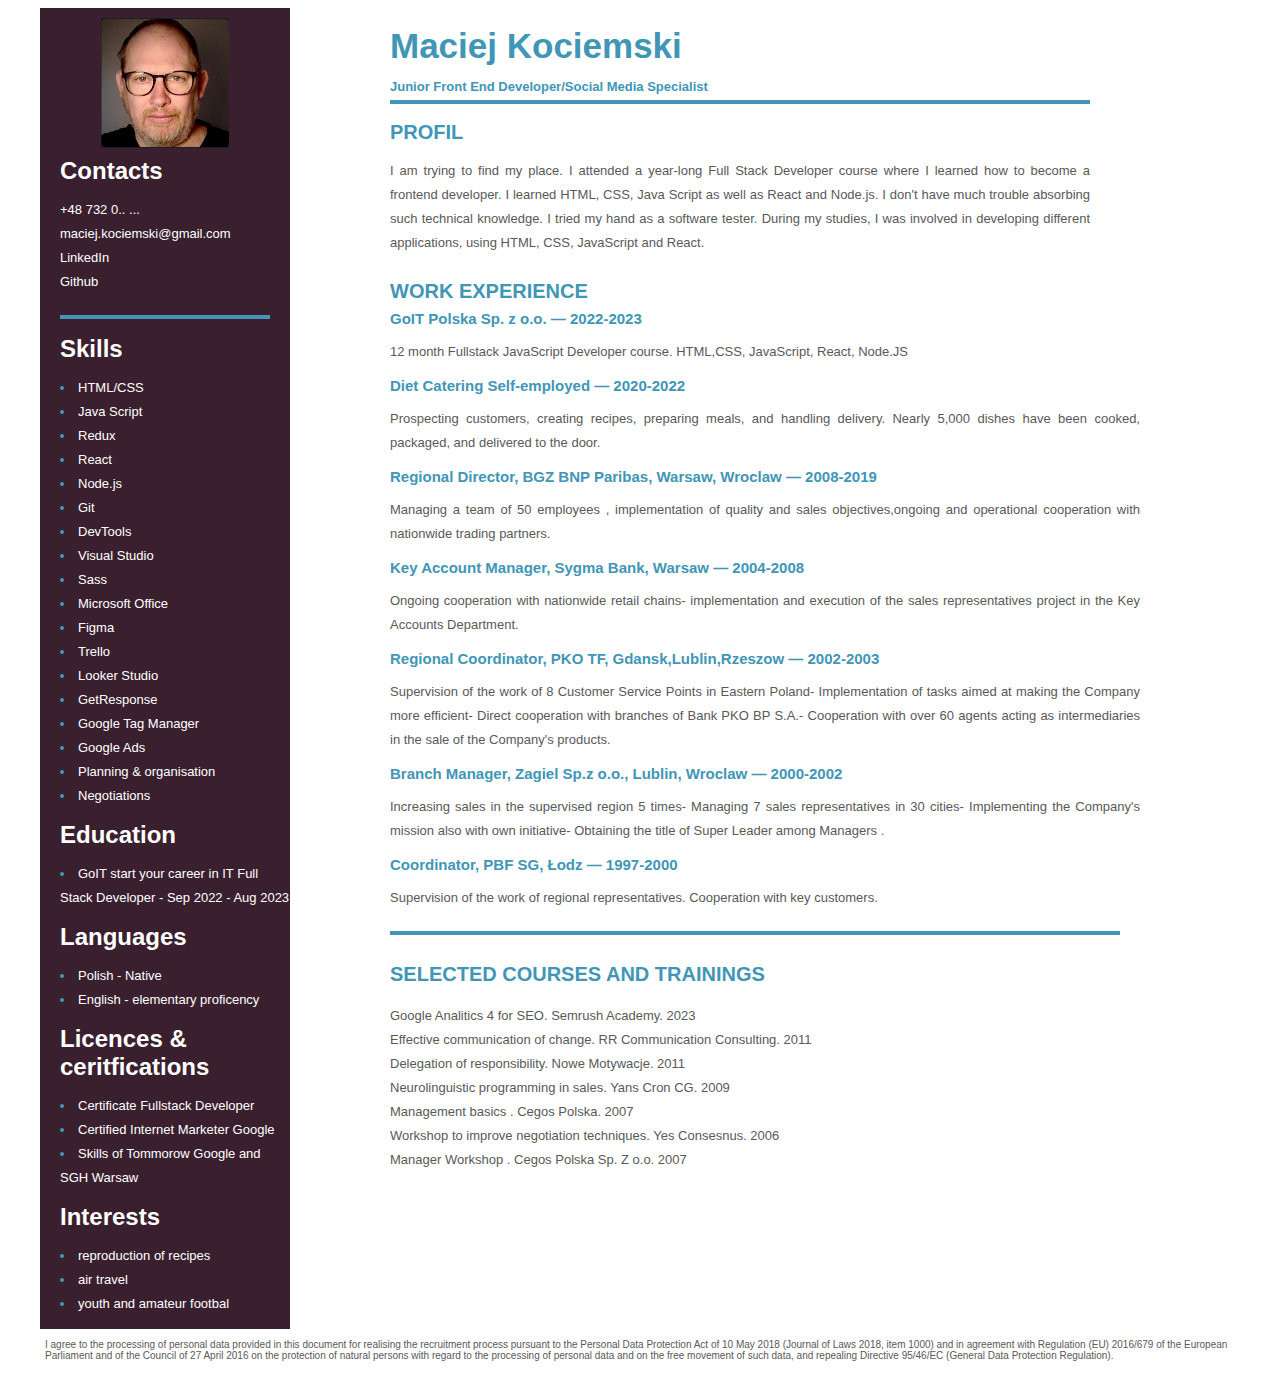
<file: cv_it/index.html>
<!DOCTYPE html>
<html lang="en">

<head>
    <meta charset="UTF-8" />
    <meta http-equiv="X-UA-Compatible" content="IE=edge" />
    <meta name="viewport" content="width=device-width, initial-scale=1.0" />
    <title>Cv - Maciej Kociemski</title>
    <link rel="preconnect" href="https://fonts.googleapis.com" />
    <link rel="preconnect" href="https://fonts.gstatic.com" crossorigin />
    <link href="https://fonts.googleapis.com/css2?family=Montserrat:wght@400;700&display=swap" rel="stylesheet" />
    <link href="style.css" rel="stylesheet" />
    <script src="index.js" defer></script>
</head>

<body>
    <div class="wrapper">
        <main>
            <div class="main-description">
                <h1>Maciej Kociemski</h1>
                <h2 class="job-title">Junior Front End Developer/Social Media Specialist</h2>
                <h2 class="header-primary">profil</h2>
                <p class="description">
                    I am trying to find my place. I attended a year-long Full Stack Developer course where I learned how
                    to become a
                    frontend developer. I learned HTML, CSS, Java Script as well as React and Node.js. I don't have much
                    trouble absorbing
                    such technical knowledge. I tried my hand as a software tester. During my studies, I was involved in
                    developing
                    different applications, using HTML, CSS, JavaScript and React.
                </p>
            </div>
            <div>
                <h2 class="header-primary">Work Experience</h2>
                <h3 class="job-name">
                    GoIT Polska Sp. z o.o. — 2022-2023
                </h3>
                <p class="description">12 month Fullstack JavaScript Developer course. HTML,CSS, JavaScript, React,
                    Node.JS </p>
            </div>
            <div>

                <h3 class="job-name">
                    Diet Catering Self-employed — 2020-2022
                </h3>
                <p class="description">Prospecting customers, creating recipes, preparing meals, and handling delivery.
                    Nearly 5,000 dishes have been cooked,
                    packaged, and delivered to the door.</p>
            </div>

            <div>

                <h3 class="job-name">
                    Regional Director, BGZ BNP Paribas, Warsaw, Wroclaw — 2008-2019
                </h3>
                <p class="description">Managing a team of 50 employees , implementation of quality and sales
                    objectives,ongoing and operational cooperation
                    with nationwide trading partners.</p>
            </div>
            <div>

                <h3 class="job-name">
                    Key Account Manager, Sygma Bank, Warsaw — 2004-2008
                </h3>
                <p class="description">Ongoing cooperation with nationwide retail chains- implementation and execution
                    of the sales representatives project in
                    the Key Accounts Department.</p>
            </div>
            <div>

                <h3 class="job-name">
                    Regional Coordinator, PKO TF, Gdansk,Lublin,Rzeszow — 2002-2003
                </h3>
                <p class="description">Supervision of the work of 8 Customer Service Points in Eastern Poland-
                    Implementation of tasks aimed at making the
                    Company more efficient- Direct cooperation with branches of Bank PKO BP S.A.- Cooperation with over
                    60 agents acting as
                    intermediaries in the sale of the Company's products.</p>
            </div>
            <div>

                <h3 class="job-name">
                    Branch Manager, Zagiel Sp.z o.o., Lublin, Wroclaw — 2000-2002
                </h3>
                <p class="description">Increasing sales in the supervised region 5 times- Managing 7 sales
                    representatives in 30 cities- Implementing the
                    Company's mission also with own initiative- Obtaining the title of Super Leader among Managers
                    .</p>
            </div>
            <div>

                <h3 class="job-name">
                    Coordinator, PBF SG, Łodz — 1997-2000
                </h3>
                <p class="description">Supervision of the work of regional representatives. Cooperation with key
                    customers.</p>
            </div>
            <!-- <div class="projects">
                <h2 class="header-primary">Selected projects</h2>
                <ul class="list-primary">
                    <li>
                        <div class="project-item">
                            <a class="list-primary-text" href="#"
                                target="_blank">
                                Finance Management System (Team Leader)</a>
                            <span>[React, Redux, Node.js, Express, MongoDB, JWT]</span>
                            <p class="projects-description">
                                Developed an advanced finance management system that enables
                                users to track and analyze their expenses and income. This
                                comprehensive application is built using React and Redux for a
                                dynamic and responsive front-end, while the back-end is
                                powered by Node.js and Express, with MongoDB as the database.
                            </p>
                        </div>
                    </li>
                    <li>
                        <div class="project-item">
                            <a class="list-primary-text" href="#"
                                target="_blank">
                                REST API application</a>
                            <span>[Node, Express, JS, MongoDB, JWT, Jest]</span>
                            <p class="projects-description">
                                I created a RESTful API for a contact management application
                                using Node.js, Express.js, and MongoDB. It enables basic
                                contact operations and user authentication, showcasing my
                                backend development skills.
                            </p>
                        </div>
                    </li>
                    <li>
                        <div class="project-item">
                            <a class="list-primary-text" href="h#"
                                target="_blank">Phonebook Application</a>
                            <span>[React, Redux, Mui, JS]</span>
                            <p class="projects-description">
                                A comprehensive contact management system developed with React
                                and Redux. This application facilitates user registration,
                                login, and profile updates. It showcases my expertise in
                                creating dynamic, responsive user interfaces and efficient
                                state management.
                            </p>
                        </div>
                    </li>
                    <li>
                        <div class="project-item">
                            <a class="list-primary-text" href="#"
                                target="_blank">
                                Movie search engine</a>
                            <span>[React, Styled Components, JS, Rest API, Axios]</span>
                            <p class="projects-description">
                                Developed a React-based web application for movie exploration,
                                utilizing themoviedb.org API. Features include real-time
                                trending movie displays, keyword-based movie search, and
                                detailed movie information with cast and reviews. Implemented
                                efficient routing and code splitting for optimized
                                performance.
                            </p>
                        </div>
                        
                    </li>

                    <li>
                        <div class="project-item">
                            <a class="list-primary-text" href="#"
                                target="_blank">
                                Movie serach webpage (Team Leader)</a>
                            <span>[HTML, CSS, JS, Rest API, Axios, Parcel]</span>
                            <p class="projects-description">
                                Led the development of a responsive movie search application,
                                compatible across various devices. Key features include
                                user-friendly navigation, integration with themoviedb.org API
                                for real-time movie data, and interactive functionalities like
                                movie lists management and detailed viewing.
                            </p>
                        </div>
                    </li>
                    <li>
                        <div class="project-item">
                            <a class="list-primary-text" href="h#"
                                target="_blank">
                                Webpage for Ice Cream shop (Team Leader)</a>
                            <span>[HTML, CSS, JS, Parcel]</span>
                            <p class="projects-description">
                                Directed the creation of a responsive ice cream shop website,
                                ensuring compatibility across all devices. Key
                                responsibilities included user interface design, navigation
                                setup, and integrating dynamic content features for an
                                engaging user experience.
                            </p>
                        </div>
                    </li>
                </ul>
            </div> -->






            <p class="underline"></p>

            <div>
                <h2 class="header-primary">Selected courses and trainings</h2>
                <ul class="list-third">
                    <li><span class="list-third-item description">
                            Google Analitics 4 for SEO. Semrush Academy. 2023</span></li>
                    <li><span class="list-third-item description">
                            Effective communication of change. RR Communication Consulting. 2011</span></li>
                    <li><span class="list-third-item description">
                            Delegation of responsibility. Nowe Motywacje. 2011</span></li>
                    <li><span class="list-third-item description">
                            Neurolinguistic programming in sales. Yans Cron CG. 2009</span></li>
                    <li><span class="list-third-item description">
                            Management basics . Cegos Polska. 2007</span></li>
                    <li><span class="list-third-item description">
                            Workshop to improve negotiation techniques. Yes Consesnus. 2006</span></li>
                    <li><span class="list-third-item description">
                            Manager Workshop . Cegos Polska Sp. Z o.o. 2007</span></li>
                </ul>
            </div>


        </main>
        <aside>
            <img class="cv-photo" src="photo_cv_small.jpeg" width="300" height="auto" alt="Photography" />
            <div class="contact-block">
                <h2 class="header-secondary">Contacts</h2>
                <p class="contact-links">
                <a class="contact-links" href="tel:48 603 832 264">+48 732 0.. ...</a>
                    <br />
                    <a class="contact-links" href="mailto:maciej.kociemski@gmail.com">maciej.kociemski@gmail.com</a>
                    <br />
                    <a class="contact-links" href="https://linkedin.com/in/maciej-kociemski" target="_blank">LinkedIn
                    </a>
                    <br />




                    <a class="contact-links" href="https://github.com/MaciejKociemski" target="_blank">Github</a>
                </p>
                <p class="underline"></p>
            </div>
            <div class="skills-block">
                <h2 class="header-secondary">Skills</h2>
                <ul class="list-secondary">
                    <li><span class="list-secondary-item">HTML/CSS</span></li>
                    <li><span class="list-secondary-item">Java Script</span></li>
                    <li><span class="list-secondary-item">Redux</span></li>
                    <li><span class="list-secondary-item">React</span></li>
                    <li><span class="list-secondary-item">Node.js</span></li>
                    <li><span class="list-secondary-item">Git</span></li>
                    <li><span class="list-secondary-item">DevTools</span></li>
                    <li><span class="list-secondary-item">Visual Studio</span></li>
                    <li><span class="list-secondary-item">Sass</span></li>
                    <li><span class="list-secondary-item">Microsoft Office</span></li>
                    <li><span class="list-secondary-item">Figma</span></li>
                    <li><span class="list-secondary-item">Trello</span></li>
                    <li><span class="list-secondary-item">Looker Studio</span></li>
                    <li><span class="list-secondary-item">GetResponse</span></li>
                    <li><span class="list-secondary-item">Google Tag Manager</span></li>
                    <li><span class="list-secondary-item">Google Ads</span></li>
                    <li><span class="list-secondary-item">Planning & organisation</span></li>
                    <li><span class="list-secondary-item">Negotiations</span></li>
                </ul>
            </div>
            <div class="education-block">
                <h2 class="header-secondary">Education</h2>
                <ul class="list-secondary">
                    <li><span class="list-secondary-item">GoIT start your career in IT Full Stack Developer - Sep 2022 -
                            Aug 2023</span></li>

                </ul>
            </div>
            <div class="languages-block">
                <h2 class="header-secondary">Languages</h2>
                <ul class="list-secondary">
                    <li><span class="list-secondary-item">Polish - Native</span></li>
                    <li><span class="list-secondary-item">English - elementary proficency</span></li>
                </ul>
            </div>


            <div class="licences-block">
                <h2 class="header-secondary">Licences & ceritfications</h2>
                <ul class="list-secondary">

                    <li>
                        <span class="list-secondary-item">Certificate Fullstack Developer</span>
                    </li>
                    <li>
                        <span class="list-secondary-item">Certified Internet Marketer Google</span>
                    </li>
                    <li>
                        <span class="list-secondary-item">Skills of Tommorow Google and SGH Warsaw</span>
                    </li>
                </ul>
            </div>
            <div class="interest-block">
                <h2 class="header-secondary">Interests</h2>
                <ul class="list-secondary">
                    <li><span class="list-secondary-item"> reproduction of recipes </span></li>
                    <li><span class="list-secondary-item"> air travel </span></li>
                    <li><span class="list-secondary-item"> youth and amateur footbal</span></li>
                    </p>
            </div>
        </aside>
    </div>
    <footer class="wrapper-footer">
        <p class="text-footer">
            I agree to the processing of personal data provided in this document for
            realising the recruitment process pursuant to the Personal Data
            Protection Act of 10 May 2018 (Journal of Laws 2018, item 1000) and in
            agreement with Regulation (EU) 2016/679 of the European Parliament and
            of the Council of 27 April 2016 on the protection of natural persons
            with regard to the processing of personal data and on the free movement
            of such data, and repealing Directive 95/46/EC (General Data Protection
            Regulation).
        </p>
    </footer>
</body>

</html>
</file>
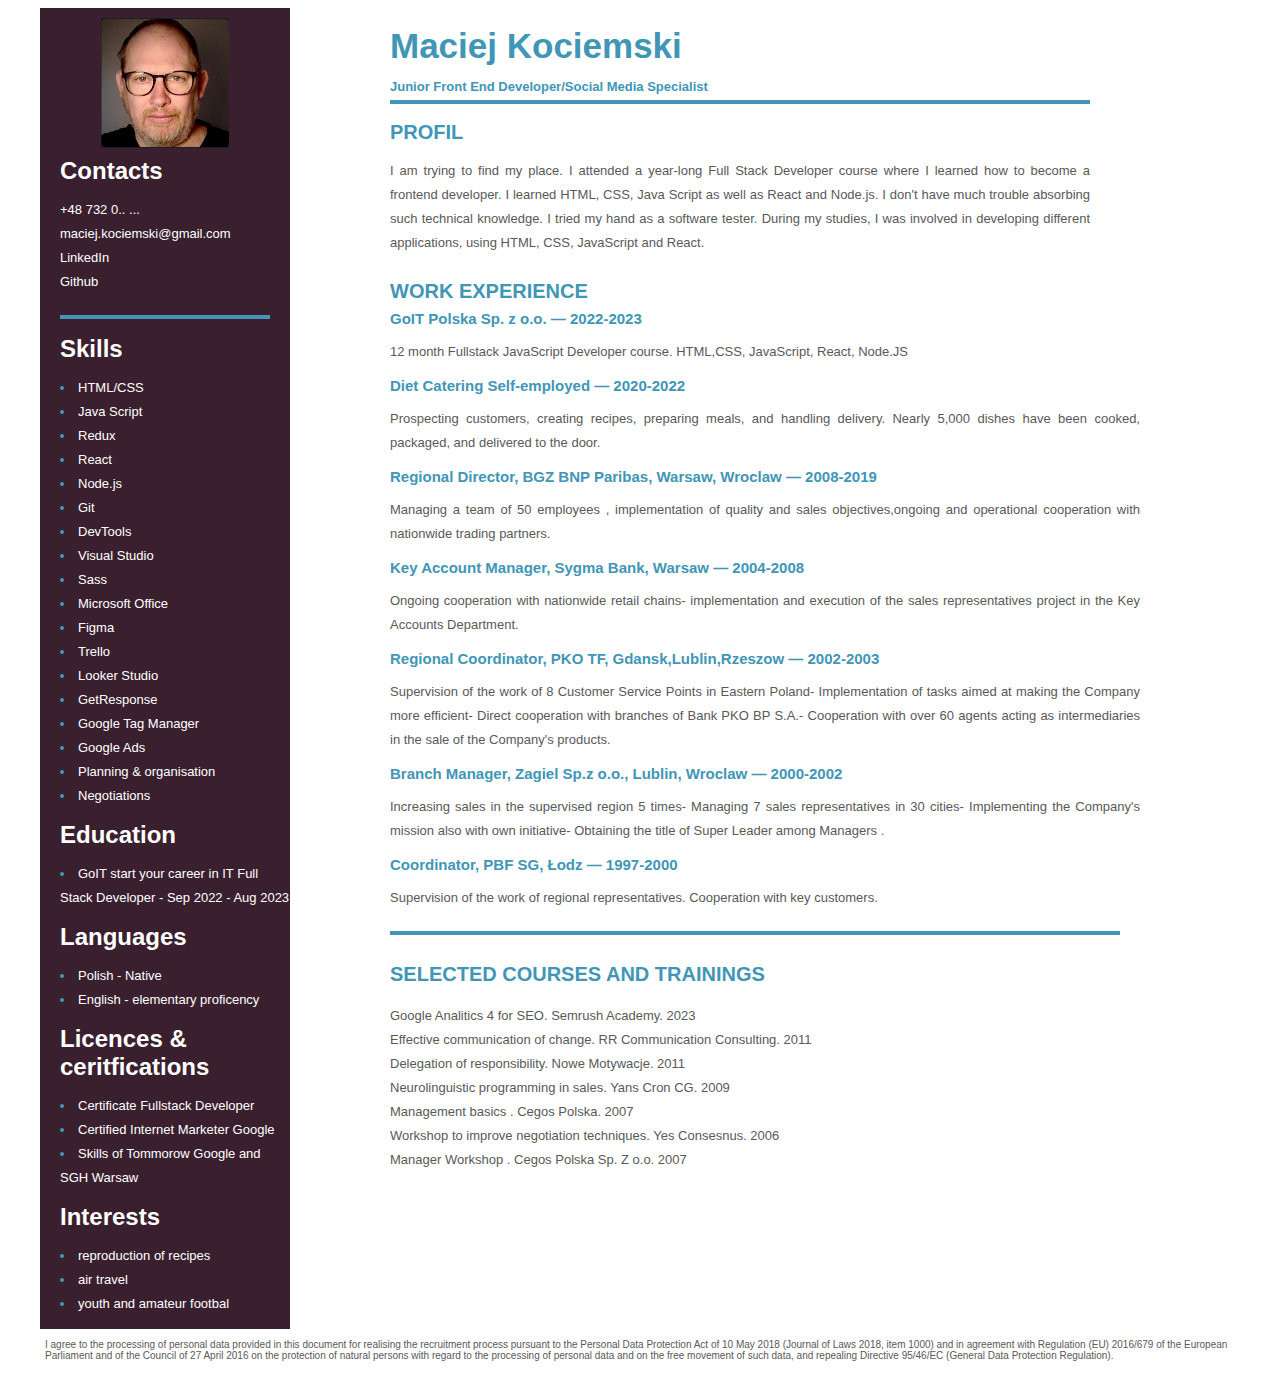
<file: cv_universal_eng/index.html>
<!DOCTYPE html>
<html lang="en">

<head>
    <meta charset="UTF-8" />
    <meta http-equiv="X-UA-Compatible" content="IE=edge" />
    <meta name="viewport" content="width=device-width, initial-scale=1.0" />
    <title>Cv - Maciej Kociemski</title>
    <link rel="preconnect" href="https://fonts.googleapis.com" />
    <link rel="preconnect" href="https://fonts.gstatic.com" crossorigin />
    <link href="https://fonts.googleapis.com/css2?family=Montserrat:wght@400;700&display=swap" rel="stylesheet" />
    <link href="style.css" rel="stylesheet" />
</head>

<body>
    <div class="wrapper">
        <main>
            <div class="main-description">
                <h1>Maciej Kociemski</h1>
                <h2 class="job-title">Junior Front End Developer/Social Media Specialist</h2>
                <h2 class="header-primary">profil</h2>
                <p class="description">
                    I am trying to find my place. I attended a year-long Full Stack Developer course where I learned how
                    to become a
                    frontend developer. I learned HTML, CSS, Java Script as well as React and Node.js. I don't have much
                    trouble absorbing
                    such technical knowledge. I tried my hand as a software tester. During my studies, I was involved in
                    developing
                    different applications, using HTML, CSS, JavaScript and React.
                </p>
            </div>
            <div>
                <h2 class="header-primary">Work Experience</h2>
                <h3 class="job-name">
                    GoIT Polska Sp. z o.o. — 2022-2023
                </h3>
                <p class="description">12 month Fullstack JavaScript Developer course. HTML,CSS, JavaScript, React,
                    Node.JS </p>
            </div>
            <div>

                <h3 class="job-name">
                    Diet Catering Self-employed — 2020-2022
                </h3>
                <p class="description">Prospecting customers, creating recipes, preparing meals, and handling delivery.
                    Nearly 5,000 dishes have been cooked,
                    packaged, and delivered to the door.</p>
            </div>

            <div>

                <h3 class="job-name">
                    Regional Director, BGZ BNP Paribas, Warsaw, Wroclaw — 2008-2019
                </h3>
                <p class="description">Managing a team of 50 employees , implementation of quality and sales
                    objectives,ongoing and operational cooperation
                    with nationwide trading partners.</p>
            </div>
            <div>

                <h3 class="job-name">
                    Key Account Manager, Sygma Bank, Warsaw — 2004-2008
                </h3>
                <p class="description">Ongoing cooperation with nationwide retail chains- implementation and execution
                    of the sales representatives project in
                    the Key Accounts Department.</p>
            </div>
            <div>

                <h3 class="job-name">
                    Regional Coordinator, PKO TF, Gdansk,Lublin,Rzeszow — 2002-2003
                </h3>
                <p class="description">Supervision of the work of 8 Customer Service Points in Eastern Poland-
                    Implementation of tasks aimed at making the
                    Company more efficient- Direct cooperation with branches of Bank PKO BP S.A.- Cooperation with over
                    60 agents acting as
                    intermediaries in the sale of the Company's products.</p>
            </div>
            <div>

                <h3 class="job-name">
                    Branch Manager, Zagiel Sp.z o.o., Lublin, Wroclaw — 2000-2002
                </h3>
                <p class="description">Increasing sales in the supervised region 5 times- Managing 7 sales
                    representatives in 30 cities- Implementing the
                    Company's mission also with own initiative- Obtaining the title of Super Leader among Managers
                    .</p>
            </div>
            <div>

                <h3 class="job-name">
                    Coordinator, PBF SG, Łodz — 1997-2000
                </h3>
                <p class="description">Supervision of the work of regional representatives. Cooperation with key
                    customers.</p>
            </div>
            
            <p class="underline"></p>

            <div>
                <h2 class="header-primary">Selected courses and trainings</h2>
                <ul class="list-third">
                    <li><span class="list-third-item description">
                            Google Analitics 4 for SEO. Semrush Academy. 2023</span></li>
                    <li><span class="list-third-item description">
                            Effective communication of change. RR Communication Consulting. 2011</span></li>
                    <li><span class="list-third-item description">
                            Delegation of responsibility. Nowe Motywacje. 2011</span></li>
                    <li><span class="list-third-item description">
                            Neurolinguistic programming in sales. Yans Cron CG. 2009</span></li>
                    <li><span class="list-third-item description">
                            Management basics . Cegos Polska. 2007</span></li>
                    <li><span class="list-third-item description">
                            Workshop to improve negotiation techniques. Yes Consesnus. 2006</span></li>
                    <li><span class="list-third-item description">
                            Manager Workshop . Cegos Polska Sp. Z o.o. 2007</span></li>
                </ul>
            </div>


        </main>
        <aside>
            <img class="cv-photo" src="photo_cv_small.jpeg" width="300" height="auto" alt="Photography" />
            <div class="contact-block">
                <h2 class="header-secondary">Contacts</h2>
                <p class="contact-links">
                <a class="contact-links" href="tel:48 603 832 264">+48 732 0.. ...</a>
                    <br />
                    <a class="contact-links" href="mailto:maciej.kociemski@gmail.com">maciej.kociemski@gmail.com</a>
                    <br />
                    <a class="contact-links" href="https://linkedin.com/in/maciej-kociemski" target="_blank">LinkedIn
                    </a>
                    <br />
                    <a class="contact-links" href="https://github.com/MaciejKociemski" target="_blank">Github</a>
                </p>
                <p class="underline"></p>
            </div>
            <div class="skills-block">
                <h2 class="header-secondary">Skills</h2>
                <ul class="list-secondary">
                    <li><span class="list-secondary-item">HTML/CSS</span></li>
                    <li><span class="list-secondary-item">Java Script</span></li>
                    <li><span class="list-secondary-item">Redux</span></li>
                    <li><span class="list-secondary-item">React</span></li>
                    <li><span class="list-secondary-item">Node.js</span></li>
                    <li><span class="list-secondary-item">Git</span></li>
                    <li><span class="list-secondary-item">DevTools</span></li>
                    <li><span class="list-secondary-item">Visual Studio</span></li>
                    <li><span class="list-secondary-item">Sass</span></li>
                    <li><span class="list-secondary-item">Microsoft Office</span></li>
                    <li><span class="list-secondary-item">Figma</span></li>
                    <li><span class="list-secondary-item">Trello</span></li>
                    <li><span class="list-secondary-item">Looker Studio</span></li>
                    <li><span class="list-secondary-item">GetResponse</span></li>
                    <li><span class="list-secondary-item">Google Tag Manager</span></li>
                    <li><span class="list-secondary-item">Google Ads</span></li>
                    <li><span class="list-secondary-item">Planning & organisation</span></li>
                    <li><span class="list-secondary-item">Negotiations</span></li>
                </ul>
            </div>
            <div class="education-block">
                <h2 class="header-secondary">Education</h2>
                <ul class="list-secondary">
                    <li><span class="list-secondary-item">GoIT start your career in IT Full Stack Developer - Sep 2022 -
                            Aug 2023</span></li>

                </ul>
            </div>
            <div class="languages-block">
                <h2 class="header-secondary">Languages</h2>
                <ul class="list-secondary">
                    <li><span class="list-secondary-item">Polish - Native</span></li>
                    <li><span class="list-secondary-item">English - elementary proficency</span></li>
                </ul>
            </div>


            <div class="licences-block">
                <h2 class="header-secondary">Licences & ceritfications</h2>
                <ul class="list-secondary">

                    <li>
                        <span class="list-secondary-item">Certificate Fullstack Developer</span>
                    </li>
                    <li>
                        <span class="list-secondary-item">Certified Internet Marketer Google</span>
                    </li>
                    <li>
                        <span class="list-secondary-item">Skills of Tommorow Google and SGH Warsaw</span>
                    </li>
                </ul>
            </div>
            <div class="interest-block">
                <h2 class="header-secondary">Interests</h2>
                <ul class="list-secondary">
                    <li><span class="list-secondary-item"> reproduction of recipes </span></li>
                    <li><span class="list-secondary-item"> air travel </span></li>
                    <li><span class="list-secondary-item"> youth and amateur footbal</span></li>
                    </p>
            </div>
        </aside>
    </div>
    <footer class="wrapper-footer">
        <p class="text-footer">
            I agree to the processing of personal data provided in this document for
            realising the recruitment process pursuant to the Personal Data
            Protection Act of 10 May 2018 (Journal of Laws 2018, item 1000) and in
            agreement with Regulation (EU) 2016/679 of the European Parliament and
            of the Council of 27 April 2016 on the protection of natural persons
            with regard to the processing of personal data and on the free movement
            of such data, and repealing Directive 95/46/EC (General Data Protection
            Regulation).
        </p>
    </footer>
</body>

</html>
</file>
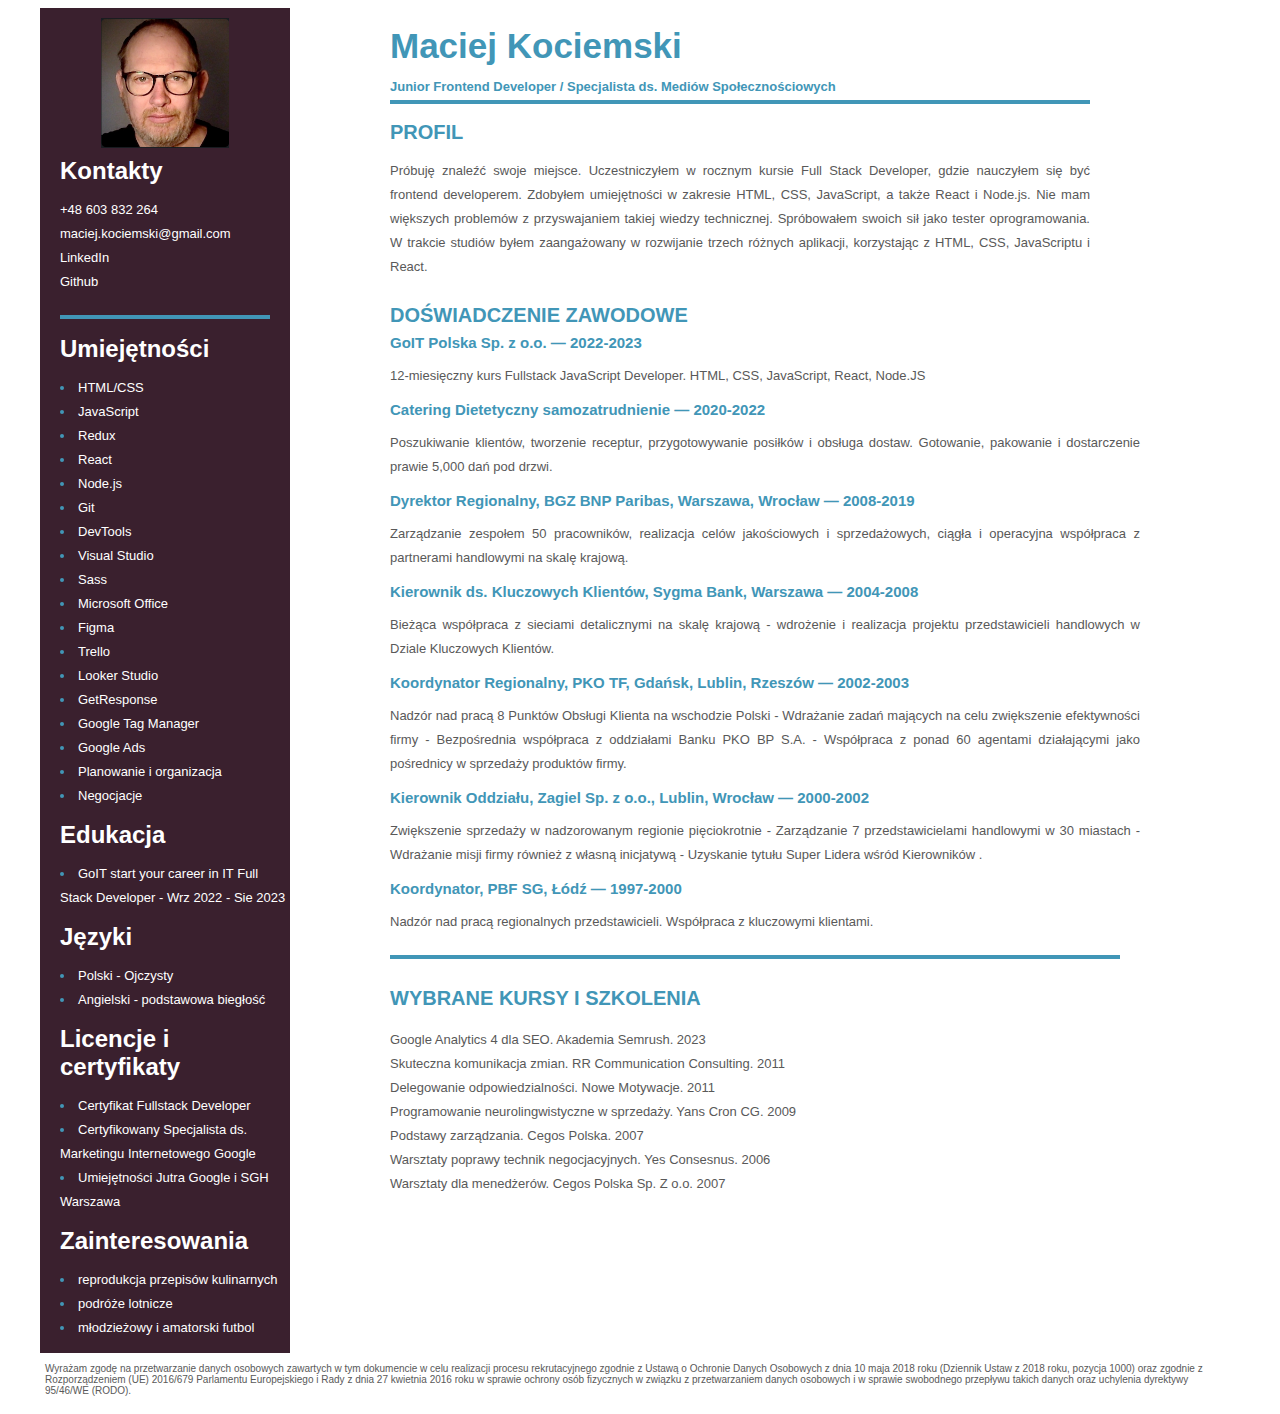
<file: cv_it/pl_content.html>
<!DOCTYPE html>
<html lang="en">

<head>
    <meta charset="UTF-8" />
    <meta http-equiv="X-UA-Compatible" content="IE=edge" />
    <meta name="viewport" content="width=device-width, initial-scale=1.0" />
    <title>Cv - Maciej Kociemski</title>
    <link rel="preconnect" href="https://fonts.googleapis.com" />
    <link rel="preconnect" href="https://fonts.gstatic.com" crossorigin />
    <link href="https://fonts.googleapis.com/css2?family=Montserrat:wght@400;700&display=swap" rel="stylesheet" />
    <link href="style.css" rel="stylesheet" />
</head>

<body>
    <div class="wrapper">
        <main>
            <div class="main-description">
                <h1>Maciej Kociemski</h1>
                <h2 class="job-title">Junior Frontend Developer / Specjalista ds. Mediów Społecznościowych</h2>
                <h2 class="header-primary">Profil</h2>
                <p class="description">
                    Próbuję znaleźć swoje miejsce. Uczestniczyłem w rocznym kursie Full Stack Developer, gdzie nauczyłem
                    się
                    być frontend developerem. Zdobyłem umiejętności w zakresie HTML, CSS, JavaScript, a także React i
                    Node.js. Nie mam większych problemów z przyswajaniem takiej wiedzy technicznej. Spróbowałem swoich
                    sił jako tester oprogramowania. W trakcie studiów byłem zaangażowany w rozwijanie trzech różnych
                    aplikacji, korzystając z HTML, CSS, JavaScriptu i React.
                </p>
            </div>
            <div>
                <h2 class="header-primary">Doświadczenie Zawodowe</h2>
                <h3 class="job-name">
                    GoIT Polska Sp. z o.o. — 2022-2023
                </h3>
                <p class="description">12-miesięczny kurs Fullstack JavaScript Developer. HTML, CSS, JavaScript,
                    React,
                    Node.JS</p>
            </div>
            <div>

                <h3 class="job-name">
                   Catering Dietetyczny samozatrudnienie — 2020-2022
                </h3>
                <p class="description">Poszukiwanie klientów, tworzenie receptur, przygotowywanie posiłków i obsługa
                    dostaw.
                    Gotowanie, pakowanie i dostarczenie prawie 5,000 dań pod drzwi.</p>
            </div>

            <div>

                <h3 class="job-name">
                    Dyrektor Regionalny, BGZ BNP Paribas, Warszawa, Wrocław — 2008-2019
                </h3>
                <p class="description">Zarządzanie zespołem 50 pracowników, realizacja celów jakościowych i
                    sprzedażowych,
                    ciągła i operacyjna współpraca z partnerami handlowymi na skalę krajową.</p>
            </div>
            <div>

                <h3 class="job-name">
                    Kierownik ds. Kluczowych Klientów, Sygma Bank, Warszawa — 2004-2008
                </h3>
                <p class="description">Bieżąca współpraca z sieciami detalicznymi na skalę krajową - wdrożenie i
                    realizacja
                    projektu przedstawicieli handlowych w Dziale Kluczowych Klientów.</p>
            </div>
            <div>

                <h3 class="job-name">
                    Koordynator Regionalny, PKO TF, Gdańsk, Lublin, Rzeszów — 2002-2003
                </h3>
                <p class="description">Nadzór nad pracą 8 Punktów Obsługi Klienta na wschodzie Polski -
                    Wdrażanie zadań
                    mających na celu zwiększenie efektywności firmy - Bezpośrednia współpraca z oddziałami Banku PKO BP
                    S.A. -
                    Współpraca z ponad 60 agentami działającymi jako pośrednicy w sprzedaży produktów firmy.</p>
            </div>
            <div>

                <h3 class="job-name">
                    Kierownik Oddziału, Zagiel Sp. z o.o., Lublin, Wrocław — 2000-2002
                </h3>
                <p class="description">Zwiększenie sprzedaży w nadzorowanym regionie pięciokrotnie - Zarządzanie 7
                    przedstawicielami handlowymi w 30 miastach - Wdrażanie misji firmy również z własną inicjatywą -
                    Uzyskanie tytułu Super Lidera wśród Kierowników .</p>
            </div>
            <div>

                <h3 class="job-name">
                    Koordynator, PBF SG, Łódź — 1997-2000
                </h3>
                <p class="description">Nadzór nad pracą regionalnych przedstawicieli. Współpraca z kluczowymi
                    klientami.</p>
            </div>

            <p class="underline"></p>

            <div>
                <h2 class="header-primary">Wybrane kursy i szkolenia</h2>
                <ul class="list-third">
                    <li><span class="list-third-item description">
                            Google Analytics 4 dla SEO. Akademia Semrush. 2023</span></li>
                    <li><span class="list-third-item description">
                            Skuteczna komunikacja zmian. RR Communication Consulting. 2011</span></li>
                    <li><span class="list-third-item description">
                            Delegowanie odpowiedzialności. Nowe Motywacje. 2011</span></li>
                    <li><span class="list-third-item description">
                            Programowanie neurolingwistyczne w sprzedaży. Yans Cron CG. 2009</span></li>
                    <li><span class="list-third-item description">
                            Podstawy zarządzania. Cegos Polska. 2007</span></li>
                    <li><span class="list-third-item description">
                            Warsztaty poprawy technik negocjacyjnych. Yes Consesnus. 2006</span></li>
                    <li><span class="list-third-item description">
                            Warsztaty dla menedżerów. Cegos Polska Sp. Z o.o. 2007</span></li>
                </ul>
            </div>


        </main>
        <aside>
        <img class="cv-photo" src="photo_cv_small.jpeg" width="300" height="auto" alt="Photography" />
            <div class="contact-block">
                <h2 class="header-secondary">Kontakty</h2>
                <p class="contact-links">
                    <a class="contact-links" href="tel:48 603 832 264">+48 603 832 264</a>
                    <br />
                    <a class="contact-links" href="mailto:maciej.kociemski@gmail.com">maciej.kociemski@gmail.com</a>
                    <br />
                    <a class="contact-links" href="https://linkedin.com/in/maciej-kociemski" target="_blank">LinkedIn
                    </a>
                    <br />
                    <a class="contact-links" href="https://github.com/MaciejKociemski" target="_blank">Github</a>
                </p>
                <p class="underline"></p>
            </div>
            <div class="skills-block">
                <h2 class="header-secondary">Umiejętności</h2>
                <ul class="list-secondary">
                    <li><span class="list-secondary-item">HTML/CSS</span></li>
                    <li><span class="list-secondary-item">JavaScript</span></li>
                    <li><span class="list-secondary-item">Redux</span></li>
                    <li><span class="list-secondary-item">React</span></li>
                    <li><span class="list-secondary-item">Node.js</span></li>
                    <li><span class="list-secondary-item">Git</span></li>
                    <li><span class="list-secondary-item">DevTools</span></li>
                    <li><span class="list-secondary-item">Visual Studio</span></li>
                    <li><span class="list-secondary-item">Sass</span></li>
                    <li><span class="list-secondary-item">Microsoft Office</span></li>
                    <li><span class="list-secondary-item">Figma</span></li>
                    <li><span class="list-secondary-item">Trello</span></li>
                    <li><span class="list-secondary-item">Looker Studio</span></li>
                    <li><span class="list-secondary-item">GetResponse</span></li>
                    <li><span class="list-secondary-item">Google Tag Manager</span></li>
                    <li><span class="list-secondary-item">Google Ads</span></li>
                    <li><span class="list-secondary-item">Planowanie i organizacja</span></li>
                    <li><span class="list-secondary-item">Negocjacje</span></li>
                </ul>
            </div>
            <div class="education-block">
                <h2 class="header-secondary">Edukacja</h2>
                <ul class="list-secondary">
                    <li><span class="list-secondary-item">GoIT start your career in IT Full Stack Developer - Wrz
                            2022 -
                            Sie 2023</span></li>

                </ul>
            </div>
            <div class="languages-block">
                <h2 class="header-secondary">Języki</h2>
                <ul class="list-secondary">
                    <li><span class="list-secondary-item">Polski - Ojczysty</span></li>
                    <li><span class="list-secondary-item">Angielski - podstawowa biegłość</span></li>
                </ul>
            </div>


            <div class="licences-block">
                <h2 class="header-secondary">Licencje i certyfikaty</h2>
                <ul class="list-secondary">

                    <li>
                        <span class="list-secondary-item">Certyfikat Fullstack Developer</span>
                    </li>
                    <li>
                        <span class="list-secondary-item">Certyfikowany Specjalista ds. Marketingu Internetowego
                            Google</span>
                    </li>
                    <li>
                        <span class="list-secondary-item">Umiejętności Jutra Google i SGH Warszawa</span>
                    </li>
                </ul>
            </div>
            <div class="interest-block">
                <h2 class="header-secondary">Zainteresowania</h2>

                <ul class="list-secondary">
                    <li><span class="list-secondary-item">reprodukcja przepisów kulinarnych</span></li>
                    <li><span class="list-secondary-item">podróże lotnicze</span></li>
                    <li><span class="list-secondary-item">młodzieżowy i amatorski futbol</span></li>
                </ul>

            </div>
        </aside>
    </div>
    <footer class="wrapper-footer">
        <p class="text-footer">
            Wyrażam zgodę na przetwarzanie danych osobowych zawartych w tym dokumencie w celu
            realizacji procesu rekrutacyjnego zgodnie z Ustawą o Ochronie Danych Osobowych z dnia 10 maja 2018 roku
            (Dziennik Ustaw z 2018 roku, pozycja 1000) oraz zgodnie z Rozporządzeniem (UE) 2016/679 Parlamentu Europejskiego
            i Rady z dnia 27 kwietnia 2016 roku w sprawie ochrony osób fizycznych w związku z przetwarzaniem danych
            osobowych
            i w sprawie swobodnego przepływu takich danych oraz uchylenia dyrektywy 95/46/WE (RODO).
        </p>
    </footer>
</body>

</html>
</file>
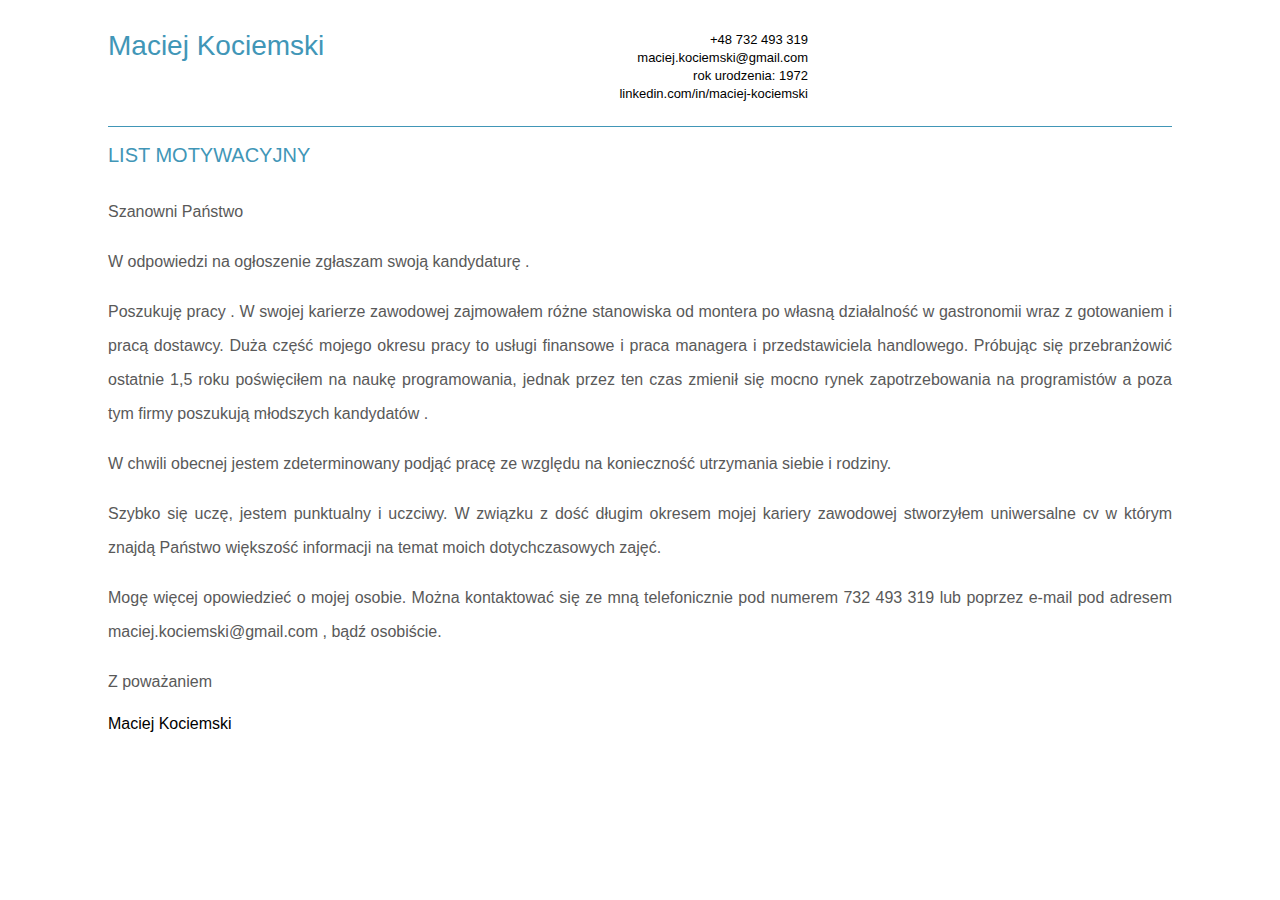
<file: cv_universal_pl/lm.html>
<!DOCTYPE html>
<html lang="en">

<head>
    <meta charset="UTF-8" />
    <meta http-equiv="X-UA-Compatible" content="IE=edge" />
    <meta name="viewport" content="width=device-width, initial-scale=1.0" />
    <title>lm - Maciej Kociemski</title>
    <link rel="preconnect" href="https://fonts.googleapis.com" />
    <link rel="preconnect" href="https://fonts.gstatic.com" crossorigin />
    <link href="https://fonts.googleapis.com/css2?family=Montserrat:wght@400;700&display=swap" rel="stylesheet" />
    <link href="style_lm.css" rel="stylesheet" />
</head>

<body>
    <div class="wrapper">
        <main>
            <div class="main-description">
                <h1>Maciej Kociemski</h1>

                <p class="contact-links">
                    <a class="contact-links" href="tel:48 603 832 264">+48 732 493 319</a><br />

                    <a class="contact-links"
                        href="mailto:maciej.kociemski@gmail.com">maciej.kociemski@gmail.com</a><br />

                    <span>rok urodzenia: 1972</span><br>
                    <a class="contact-links" href="https://linkedin.com/in/maciej-kociemski"
                        target="_blank">linkedin.com/in/maciej-kociemski
                    </a>
                    <br />
                    <!-- <a class="contact-links" href="https://github.com/MaciejKociemski" target="_blank">Github</a> -->
                </p>
                <!-- <p class="underline"></p> -->
            </div>
            <h2 class="job-title"></h2>
            <h2 class="header-primary">list motywacyjny</h2>
            <p class="description">Szanowni Państwo</p>
            <p class="description">W odpowiedzi na ogłoszenie zgłaszam swoją kandydaturę .</p>
            <p class="description">
                Poszukuję pracy .
                W swojej karierze zawodowej zajmowałem różne stanowiska od montera po własną działalność w gastronomii
                wraz z gotowaniem
                i pracą dostawcy. Duża część mojego okresu pracy to usługi finansowe i praca managera i przedstawiciela
                handlowego.
                Próbując się przebranżowić ostatnie 1,5 roku poświęciłem na naukę programowania, jednak przez ten czas
                zmienił się mocno
                rynek zapotrzebowania na programistów a poza tym firmy poszukują młodszych kandydatów .
            <p class="description"> W chwili obecnej jestem zdeterminowany podjąć pracę ze względu na konieczność
                utrzymania siebie i
                rodziny.</p>
            </p>
            <p class="description">Szybko się uczę, jestem punktualny i uczciwy.
                W związku z dość długim okresem mojej kariery zawodowej stworzyłem uniwersalne cv w którym znajdą
                Państwo większość
                informacji na temat moich dotychczasowych zajęć.</p>
            <p class="description">Mogę więcej opowiedzieć o mojej osobie. Można kontaktować się ze mną telefonicznie
                pod numerem 732 493
                319 lub poprzez e-mail pod
                adresem maciej.kociemski@gmail.com , bądź osobiście.</p>

            <p class="description">Z poważaniem</p>
            <p>Maciej Kociemski</p>

    </div>



    </main>

    </div>
    <footer class="wrapper-footer">
        <!-- <p class="text-footer">
            Wyrażam zgodę na przetwarzanie danych osobowych zawartych w tym dokumencie w celu
            realizacji procesu rekrutacyjnego zgodnie z Ustawą o Ochronie Danych Osobowych z dnia 10 maja 2018 roku
            (Dziennik Ustaw z 2018 roku, pozycja 1000) oraz zgodnie z Rozporządzeniem (UE) 2016/679 Parlamentu
            Europejskiego
            i Rady z dnia 27 kwietnia 2016 roku w sprawie ochrony osób fizycznych w związku z przetwarzaniem danych
            osobowych
            i w sprawie swobodnego przepływu takich danych oraz uchylenia dyrektywy 95/46/WE (RODO).
        </p> -->
    </footer>
</body>

</html>
</file>
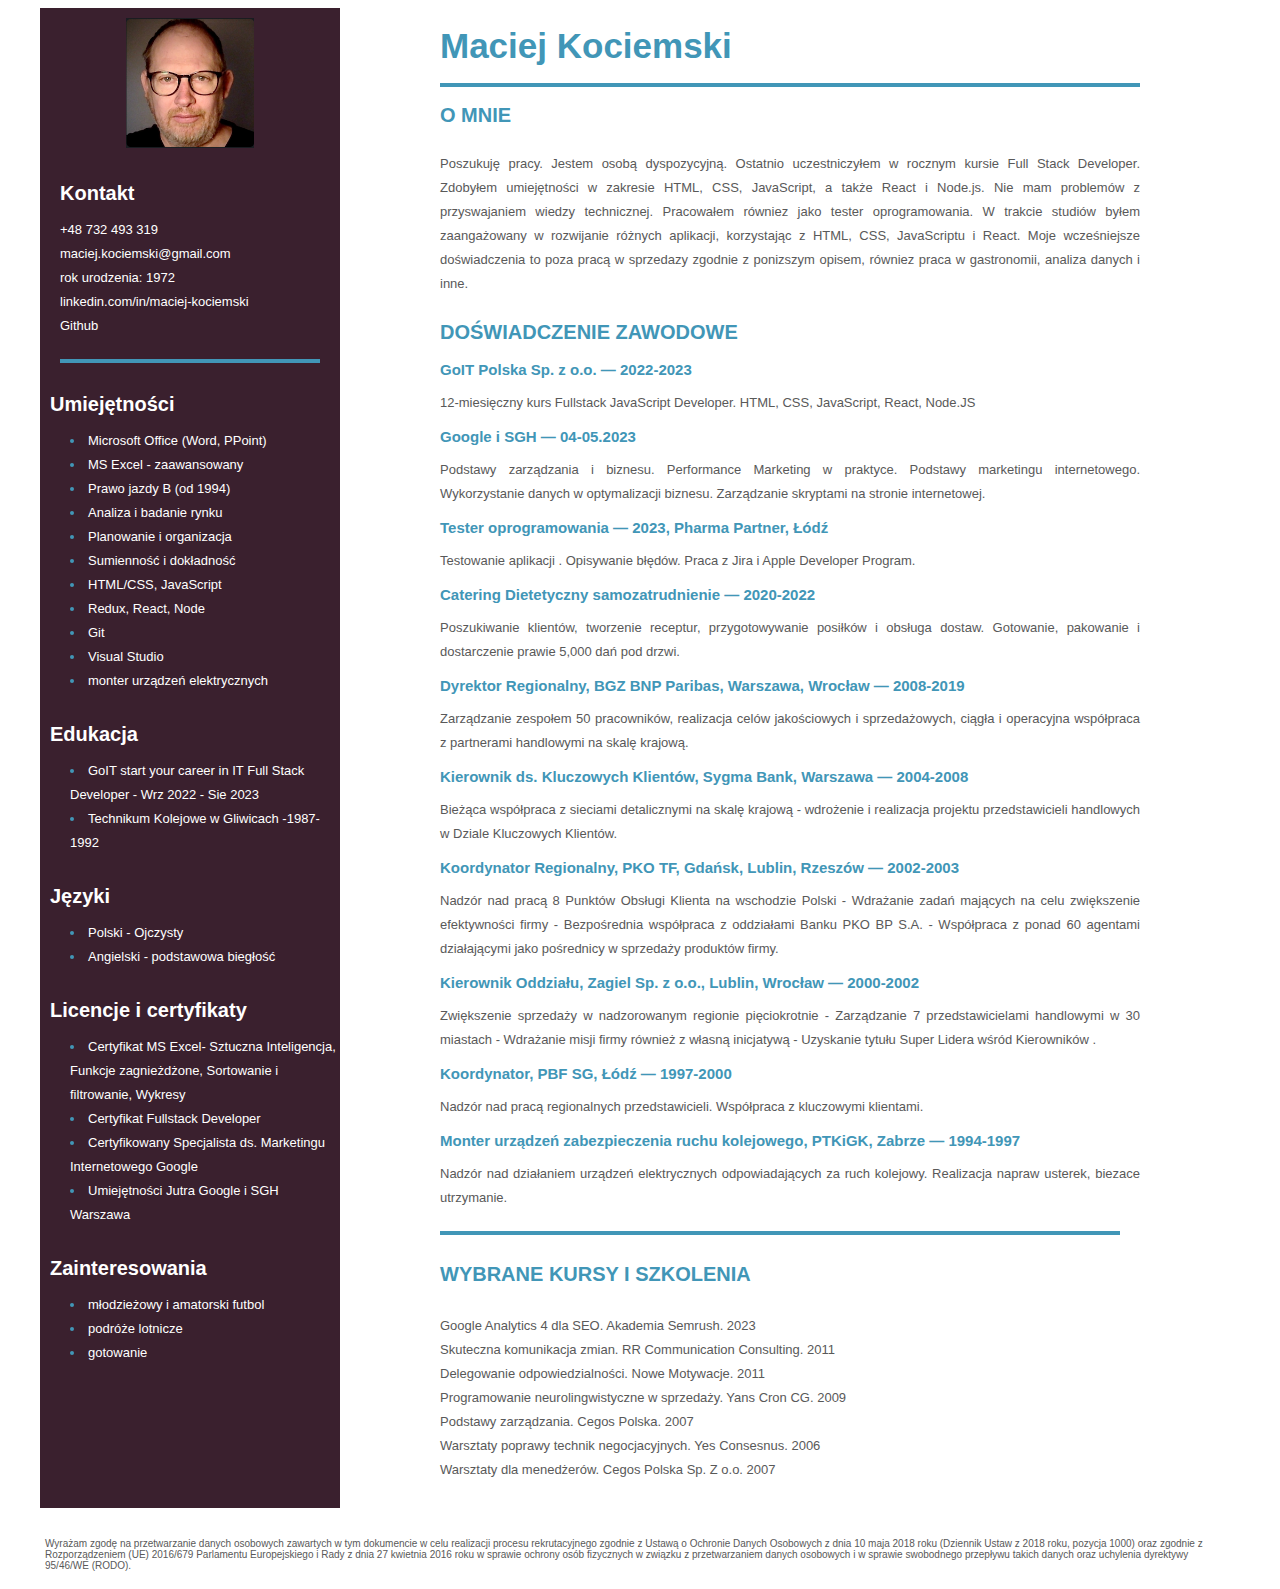
<file: cv_universal_pl/pl_content.html>
<!DOCTYPE html>
<html lang="en">

<head>
    <meta charset="UTF-8" />
    <meta http-equiv="X-UA-Compatible" content="IE=edge" />
    <meta name="viewport" content="width=device-width, initial-scale=1.0" />
    <title>Cv - Maciej Kociemski</title>
    <link rel="preconnect" href="https://fonts.googleapis.com" />
    <link rel="preconnect" href="https://fonts.gstatic.com" crossorigin />
    <link href="https://fonts.googleapis.com/css2?family=Montserrat:wght@400;700&display=swap" rel="stylesheet" />
    <link href="style.css" rel="stylesheet" />
</head>

<body>
    <div class="wrapper">
        <main>
            <div class="main-description">
                <h1>Maciej Kociemski</h1>
                <h2 class="job-title"></h2>
                <h2 class="header-primary">O mnie</h2>
                <p class="description">
                    Poszukuję pracy. Jestem osobą dyspozycyjną. Ostatnio uczestniczyłem w rocznym kursie Full Stack Developer. Zdobyłem umiejętności w zakresie HTML, CSS, JavaScript, a także React i
                    Node.js. Nie mam problemów z przyswajaniem wiedzy technicznej. Pracowałem równiez jako tester oprogramowania. W trakcie studiów byłem zaangażowany w rozwijanie różnych
                    aplikacji, korzystając z HTML, CSS, JavaScriptu i React. Moje wcześniejsze doświadczenia to poza pracą w sprzedazy zgodnie z ponizszym opisem, równiez praca w gastronomii, analiza danych i inne.
                </p>
            </div>
            <div>
                <h2 class="header-primary">Doświadczenie Zawodowe</h2>
                <h3 class="job-name">
                    GoIT Polska Sp. z o.o. — 2022-2023
                </h3>
                <p class="description">12-miesięczny kurs Fullstack JavaScript Developer. HTML, CSS, JavaScript,
                    React,
                    Node.JS</p>
            </div>
            <div>

                <h3 class="job-name">
                   Google i SGH  — 04-05.2023
                </h3>
                <p class="description">Podstawy zarządzania i biznesu. Performance Marketing w praktyce. Podstawy marketingu internetowego. Wykorzystanie
                danych w optymalizacji biznesu. Zarządzanie skryptami na stronie internetowej.</p>
            </div>
            <div>

                <h3 class="job-name">
                   Tester oprogramowania — 2023, Pharma Partner, Łódź
                </h3>
                <p class="description">Testowanie aplikacji . Opisywanie błędów. Praca z Jira i Apple Developer Program.</p>
            </div>
            <div>

                <h3 class="job-name">
                   Catering Dietetyczny samozatrudnienie — 2020-2022
                </h3>
                <p class="description">Poszukiwanie klientów, tworzenie receptur, przygotowywanie posiłków i obsługa
                    dostaw.
                    Gotowanie, pakowanie i dostarczenie prawie 5,000 dań pod drzwi.</p>
            </div>

            <div>

                <h3 class="job-name">
                    Dyrektor Regionalny, BGZ BNP Paribas, Warszawa, Wrocław — 2008-2019
                </h3>
                <p class="description">Zarządzanie zespołem 50 pracowników, realizacja celów jakościowych i
                    sprzedażowych,
                    ciągła i operacyjna współpraca z partnerami handlowymi na skalę krajową.</p>
            </div>
            <div>

                <h3 class="job-name">
                    Kierownik ds. Kluczowych Klientów, Sygma Bank, Warszawa — 2004-2008
                </h3>
                <p class="description">Bieżąca współpraca z sieciami detalicznymi na skalę krajową - wdrożenie i
                    realizacja
                    projektu przedstawicieli handlowych w Dziale Kluczowych Klientów.</p>
            </div>
            <div>

                <h3 class="job-name">
                    Koordynator Regionalny, PKO TF, Gdańsk, Lublin, Rzeszów — 2002-2003
                </h3>
                <p class="description">Nadzór nad pracą 8 Punktów Obsługi Klienta na wschodzie Polski -
                    Wdrażanie zadań
                    mających na celu zwiększenie efektywności firmy - Bezpośrednia współpraca z oddziałami Banku PKO BP
                    S.A. -
                    Współpraca z ponad 60 agentami działającymi jako pośrednicy w sprzedaży produktów firmy.</p>
            </div>
            <div>

                <h3 class="job-name">
                    Kierownik Oddziału, Zagiel Sp. z o.o., Lublin, Wrocław — 2000-2002
                </h3>
                <p class="description">Zwiększenie sprzedaży w nadzorowanym regionie pięciokrotnie - Zarządzanie 7
                    przedstawicielami handlowymi w 30 miastach - Wdrażanie misji firmy również z własną inicjatywą -
                    Uzyskanie tytułu Super Lidera wśród Kierowników .</p>
            </div>
            <div>

                <h3 class="job-name">
                    Koordynator, PBF SG, Łódź — 1997-2000
                </h3>
                <p class="description">Nadzór nad pracą regionalnych przedstawicieli. Współpraca z kluczowymi
                    klientami.</p>
            </div>
            <div>

                <h3 class="job-name">
                    Monter urządzeń zabezpieczenia ruchu kolejowego, PTKiGK, Zabrze — 1994-1997
                </h3>
                <p class="description">Nadzór nad działaniem urządzeń elektrycznych odpowiadających za ruch kolejowy. Realizacja napraw usterek, biezace utrzymanie.</p>
            </div>
            
            <p class="underline"></p>

            <div>
                <h2 class="header-primary">Wybrane kursy i szkolenia</h2>
                <ul class="list-third">
                    <li><span class="list-third-item description">
                            Google Analytics 4 dla SEO. Akademia Semrush. 2023</span></li>
                    <li><span class="list-third-item description">
                            Skuteczna komunikacja zmian. RR Communication Consulting. 2011</span></li>
                    <li><span class="list-third-item description">
                            Delegowanie odpowiedzialności. Nowe Motywacje. 2011</span></li>
                    <li><span class="list-third-item description">
                            Programowanie neurolingwistyczne w sprzedaży. Yans Cron CG. 2009</span></li>
                    <li><span class="list-third-item description">
                            Podstawy zarządzania. Cegos Polska. 2007</span></li>
                    <li><span class="list-third-item description">
                            Warsztaty poprawy technik negocjacyjnych. Yes Consesnus. 2006</span></li>
                    <li><span class="list-third-item description">
                            Warsztaty dla menedżerów. Cegos Polska Sp. Z o.o. 2007</span></li>
                </ul>
            </div>


        </main>
        <aside>
        <img class="cv-photo" src="photo_cv_small.jpeg" width="300" height="auto" alt="Photography" />
            <div class="contact-block">
                <h2 class="header-secondary">Kontakt</h2>
                <p class="contact-links">
                    <a class="contact-links" href="tel:48 603 832 264">+48 732 493 319</a>
                    <br />
                    <a class="contact-links" href="mailto:maciej.kociemski@gmail.com">maciej.kociemski@gmail.com</a>
                    <br />
                    <span>rok urodzenia: 1972</span><br>
                    <a class="contact-links" href="https://linkedin.com/in/maciej-kociemski" target="_blank">linkedin.com/in/maciej-kociemski
                    </a>
                    <br />
                    <a class="contact-links" href="https://github.com/MaciejKociemski" target="_blank">Github</a>
                </p>
                <p class="underline"></p>
            </div>
            <div class="skills-block">
                <h2 class="header-secondary">Umiejętności</h2>
                <ul class="list-secondary">
                    <li><span class="list-secondary-item">Microsoft Office (Word, PPoint)</span></li>
                    <li><span class="list-secondary-item">MS Excel - zaawansowany</span></li>
                    <li><span class="list-secondary-item">Prawo jazdy B (od 1994)</span></li>
                    <li><span class="list-secondary-item">Analiza i badanie rynku</span></li>
                    <li><span class="list-secondary-item">Planowanie i organizacja</span></li>
                    <li><span class="list-secondary-item">Sumienność i dokładność</span></li>
                    <!-- <li><span class="list-secondary-item">Negocjacje</span></li> -->
                    <li><span class="list-secondary-item">HTML/CSS, JavaScript</span></li>
                    <!-- <li><span class="list-secondary-item">JavaScript</span></li> -->
                    <li><span class="list-secondary-item">Redux, React, Node</span></li>
                    <!-- <li><span class="list-secondary-item">React</span></li> -->
                    <!-- <li><span class="list-secondary-item">Node.js</span></li> -->
                    <li><span class="list-secondary-item">Git</span></li>
                    <!-- <li><span class="list-secondary-item">DevTools</span></li> -->
                    <li><span class="list-secondary-item">Visual Studio</span></li>
                    <li><span class="list-secondary-item">monter urządzeń elektrycznych</span></li>
                    
                    <!-- <li><span class="list-secondary-item">Sass</span></li> -->
                    <!-- <li><span class="list-secondary-item">Trello</span></li> -->
                    <!-- <li><span class="list-secondary-item">Looker Studio</span></li> -->
                    <!-- <li><span class="list-secondary-item">GetResponse</span></li> -->
                    <!-- <li><span class="list-secondary-item">Google Tag Manager</span></li> -->
                    <!-- <li><span class="list-secondary-item">Google Ads</span></li> -->
                </ul>
            </div>
            <div class="education-block">
                <h2 class="header-secondary">Edukacja</h2>
                <ul class="list-secondary">
                    <li><span class="list-secondary-item">GoIT start your career in IT Full Stack Developer - Wrz
                            2022 -
                            Sie 2023</span></li>
                    <li><span class="list-secondary-item">Technikum Kolejowe w Gliwicach -1987-1992</span></li>

                </ul>
            </div>
            <div class="languages-block">
                <h2 class="header-secondary">Języki</h2>
                <ul class="list-secondary">
                    <li><span class="list-secondary-item">Polski - Ojczysty</span></li>
                    <li><span class="list-secondary-item">Angielski - podstawowa biegłość</span></li>
                </ul>
            </div>


            <div class="licences-block">
                <h2 class="header-secondary">Licencje i certyfikaty</h2>
                <ul class="list-secondary">

                    <li>
                        <span class="list-secondary-item">Certyfikat MS Excel- Sztuczna Inteligencja, Funkcje zagnieżdżone, Sortowanie i filtrowanie, Wykresy</span>
                    </li>
                    <li>
                        <span class="list-secondary-item">Certyfikat Fullstack Developer</span>
                    </li>
                    <li>
                        <span class="list-secondary-item">Certyfikowany Specjalista ds. Marketingu Internetowego
                            Google</span>
                    </li>
                    <li>
                        <span class="list-secondary-item">Umiejętności Jutra Google i SGH Warszawa</span>
                    </li>
                </ul>
            </div>
            <div class="interest-block">
                <h2 class="header-secondary">Zainteresowania</h2>

                <ul class="list-secondary">
                    <li><span class="list-secondary-item">młodzieżowy i amatorski futbol</span></li>
                    <li><span class="list-secondary-item">podróże lotnicze</span></li>
                    <li><span class="list-secondary-item">gotowanie</span></li>
                </ul>

            </div>
        </aside>
    </div>
    <footer class="wrapper-footer">
        <p class="text-footer">
            Wyrażam zgodę na przetwarzanie danych osobowych zawartych w tym dokumencie w celu
            realizacji procesu rekrutacyjnego zgodnie z Ustawą o Ochronie Danych Osobowych z dnia 10 maja 2018 roku
            (Dziennik Ustaw z 2018 roku, pozycja 1000) oraz zgodnie z Rozporządzeniem (UE) 2016/679 Parlamentu Europejskiego
            i Rady z dnia 27 kwietnia 2016 roku w sprawie ochrony osób fizycznych w związku z przetwarzaniem danych
            osobowych
            i w sprawie swobodnego przepływu takich danych oraz uchylenia dyrektywy 95/46/WE (RODO).
        </p>
    </footer>
</body>

</html>
</file>
<file: cv_it/style.css>
* {
  color: rgb(65, 150, 183);
}

body {
  font-family: Verdana, Geneva, Tahoma, sans-serif;
  background: #ffffff;
}

.wrapper {
  display: flex;
  flex-direction: row-reverse;
  justify-content: center;
  width: 1200px;
  margin: 0 auto 0 auto;
  background: #fff;
}

.wrapper-footer {
  display: flex;
  flex-direction: row-reverse;
  justify-content: center;
  width: 1200px;
  margin: 0 auto 0 auto;
  background: #ffffff;
}

.text-footer {
  padding-left: 5px;
  padding-right: 5px;
  font-size: 10px;
  color: #595959;
}

aside {
  width: 370px;
  background: #2f1423f2;
  height: auto;
}

.cv-photo {
  border: transparent;
  margin-top: 10px;

  width: 250px;
  height: 130px;

  object-fit: contain;
}

.header-secondary {
  color: #ffffff;
}

.underline {
  border-bottom: 3px solid #fff;
  width: auto;
  margin-right: 20px;
}

.contact-links {
  text-decoration: none;
  color: #ffffff;
  font-size: 13px;
  line-height: 24px;
}

.bold {
  font-weight: 700;
}

.list-secondary {
  font-size: 13px;
  line-height: 24px;
  margin-left: 0px;
  padding-left: 0px;
  list-style-position: inside;
}

.list-third {
  list-style: none;
}

.list-third-item {
  font-size: 13px;
  line-height: 24px;
  margin-left: -40px;
  padding-left: 0px;
  list-style-position: inside;
}

.list-secondary-item {
  color: #ffffff;
}

.contact-block {
  margin-left: 20px;
}

.skills-block {
  margin-left: 20px;
}

.education-block {
  margin-left: 20px;
}

.licences-block {
  margin-left: 20px;
}

.languages-block {
  margin-left: 20px;
}

.interest-block {
  margin-left: 20px;
}

main {
  padding: 10px 100px 10px 100px;
  height: auto;
}

.main-description {
  width: 700px;
}

.job-title {
  font-size: 13px;
  font-weight: 700;
  line-height: 17px;
  border-bottom: 4px solid;
  padding-bottom: 5px;
}

.underline {
  border-bottom: 4px solid;
  padding-bottom: 5px;
}

h1 {
  font-size: 35px;
  font-weight: 700;
  line-height: 55px;
  margin: 0px;
}

h2 {
  margin-top: 5px;
  margin-bottom: 5px;
}

h3 {
  margin-top: 5px;
  margin-bottom: 5px;
}

.description {
  color: #595959;
  font-size: 13px;
  font-weight: 400;
  line-height: 24px;
  text-align: justify;
}

.projects {
  width: 700px;
}

.list-primary {
  font-size: 13px;
  font-weight: 700;
  line-height: 24px;
  padding-left: 0;
  list-style-position: inside;
  display: flex;
  flex-direction: column;
}

.list-primary li {
  display: flex;
  justify-content: space-between;
  margin-bottom: 10px;
}

.list-primary-item {
  color: #595959;
  font-size: 13px;
  font-weight: 400;
  line-height: 24px;
  text-decoration-line: underline;
  text-align: right;
}

.border {
  font-size: 4px;
  color: #ffffff;
  border-bottom: dashed 1px #a8a8a8;
}

.header-primary {
  padding-top: 10px;
  text-transform: uppercase;
  font-size: 20px;
  font-weight: 700;
  line-height: 27px;
}

.job-name {
  font-size: 15px;
  font-weight: 700;
}

.highlight {
  color: #fb6d3a;
}

.job-date {
  color: #a8a8a8;
  font-size: 12px;
  font-weight: 400;
  margin-top: 5px;
  margin-bottom: 5px;
}

.job-list {
  font-size: 13px;
  font-weight: 400;
  line-height: 20px;
  text-align: justify;
  margin-top: 5px;
}

.education {
  margin-top: 20px;
}

.university {
  color: #fb6d3a;
  font-size: 15px;
  font-weight: 700;
  line-height: 20px;
}

.other {
  color: #ffffff;
  font-size: 13px;
  line-height: 24px;
  padding-right: 30px;
}

.projects-description {
  display: flex;
  margin: 0px;
}

.project-item {
  font-size: 13px;
  font-weight: 400;
  line-height: 24px;
}

.list-primary-text {
  font-weight: 700;
}

.linkedin-icon {
  fill: #0077b5;
  margin-top: 15px;
  margin-left: 15px;
}

.github-icon {
  fill: #0077b5;
  /* margin-top: 15px;
    margin-left: 15px; */
}
</file>
<file: cv_universal_eng/style.css>
* {
  color: rgb(65, 150, 183);
}

body {
  font-family: Verdana, Geneva, Tahoma, sans-serif;
  background: #ffffff;
}

.wrapper {
  display: flex;
  flex-direction: row-reverse;
  justify-content: center;
  width: 1200px;
  margin: 0 auto 0 auto;
  background: #fff;
}

.wrapper-footer {
  display: flex;
  flex-direction: row-reverse;
  justify-content: center;
  width: 1200px;
  margin: 0 auto 0 auto;
  background: #ffffff;
}

.text-footer {
  padding-left: 5px;
  padding-right: 5px;
  font-size: 10px;
  color: #595959;
}

aside {
  width: 370px;
  background: #2f1423f2;
  height: auto;
}

.cv-photo {
  border: transparent;
  margin-top: 10px;

  width: 250px;
  height: 130px;

  object-fit: contain;
}

.header-secondary {
  color: #ffffff;
}

.underline {
  border-bottom: 3px solid #fff;
  width: auto;
  margin-right: 20px;
}

.contact-links {
  text-decoration: none;
  color: #ffffff;
  font-size: 13px;
  line-height: 24px;
}

.bold {
  font-weight: 700;
}

.list-secondary {
  font-size: 13px;
  line-height: 24px;
  margin-left: 0px;
  padding-left: 0px;
  list-style-position: inside;
}

.list-third {
  list-style: none;
}

.list-third-item {
  font-size: 13px;
  line-height: 24px;
  margin-left: -40px;
  padding-left: 0px;
  list-style-position: inside;
}

.list-secondary-item {
  color: #ffffff;
}

.contact-block {
  margin-left: 20px;
}

.skills-block {
  margin-left: 20px;
}

.education-block {
  margin-left: 20px;
}

.licences-block {
  margin-left: 20px;
}

.languages-block {
  margin-left: 20px;
}

.interest-block {
  margin-left: 20px;
}

main {
  padding: 10px 100px 10px 100px;
  height: auto;
}

.main-description {
  width: 700px;
}

.job-title {
  font-size: 13px;
  font-weight: 700;
  line-height: 17px;
  border-bottom: 4px solid;
  padding-bottom: 5px;
}

.underline {
  border-bottom: 4px solid;
  padding-bottom: 5px;
}

h1 {
  font-size: 35px;
  font-weight: 700;
  line-height: 55px;
  margin: 0px;
}

h2 {
  margin-top: 5px;
  margin-bottom: 5px;
}

h3 {
  margin-top: 5px;
  margin-bottom: 5px;
}

.description {
  color: #595959;
  font-size: 13px;
  font-weight: 400;
  line-height: 24px;
  text-align: justify;
}

.projects {
  width: 700px;
}

.list-primary {
  font-size: 13px;
  font-weight: 700;
  line-height: 24px;
  padding-left: 0;
  list-style-position: inside;
  display: flex;
  flex-direction: column;
}

.list-primary li {
  display: flex;
  justify-content: space-between;
  margin-bottom: 10px;
}

.list-primary-item {
  color: #595959;
  font-size: 13px;
  font-weight: 400;
  line-height: 24px;
  text-decoration-line: underline;
  text-align: right;
}

.border {
  font-size: 4px;
  color: #ffffff;
  border-bottom: dashed 1px #a8a8a8;
}

.header-primary {
  padding-top: 10px;
  text-transform: uppercase;
  font-size: 20px;
  font-weight: 700;
  line-height: 27px;
}

.job-name {
  font-size: 15px;
  font-weight: 700;
}

.highlight {
  color: #fb6d3a;
}

.job-date {
  color: #a8a8a8;
  font-size: 12px;
  font-weight: 400;
  margin-top: 5px;
  margin-bottom: 5px;
}

.job-list {
  font-size: 13px;
  font-weight: 400;
  line-height: 20px;
  text-align: justify;
  margin-top: 5px;
}

.education {
  margin-top: 20px;
}

.university {
  color: #fb6d3a;
  font-size: 15px;
  font-weight: 700;
  line-height: 20px;
}

.other {
  color: #ffffff;
  font-size: 13px;
  line-height: 24px;
  padding-right: 30px;
}

.projects-description {
  display: flex;
  margin: 0px;
}

.project-item {
  font-size: 13px;
  font-weight: 400;
  line-height: 24px;
}

.list-primary-text {
  font-weight: 700;
}

.linkedin-icon {
  fill: #0077b5;
  margin-top: 15px;
  margin-left: 15px;
}

.github-icon {
  fill: #0077b5;
  /* margin-top: 15px;
    margin-left: 15px; */
}
</file>
<file: cv_universal_pl/style_lm.css>
body {
  font-family: Verdana, Geneva, Tahoma, sans-serif;
  background: #ffffff;
}

span {
  color: #000;
}

.wrapper-footer {
  display: flex;
  flex-direction: row-reverse;
  justify-content: center;
  width: 1200px;
  margin: 0 auto 0 auto;
  background: #ffffff;
  margin-top: 20px;
}

.text-footer {
  padding-left: 5px;
  padding-right: 5px;
  font-size: 10px;
  color: #595959;
}

aside {
  width: 400px;
  background: #2f1423f2;
  height: auto;
}

.cv-photo {
  border: transparent;
  margin-top: 10px;

  width: 300px;
  height: 130px;

  object-fit: contain;
}

.header-secondary {
  color: #ffffff;
}

.underline {
  border-bottom: 3px solid #fff;
  width: auto;
  margin-right: 20px;
}

.contact-links {
  text-decoration: none;
  color: #000;
  font-size: 13px;
  line-height: 18px;
  text-align: right;
}

.bold {
  font-weight: 700;
}

.list-secondary {
  font-size: 13px;
  line-height: 24px;
  margin-left: 20px;
  padding-left: 0px;
  list-style-position: inside;
}

.list-third {
  list-style: none;
}

.list-third-item {
  font-size: 13px;
  line-height: 24px;
  margin-left: -40px;
  padding-left: 0px;
  list-style-position: inside;
}

.list-secondary-item {
  color: #ffffff;
}

.contact-block {
  margin-top: 30px;
  margin-left: 20px;
}

.skills-block {
  margin-top: 30px;
  margin-left: 10px;
}

.education-block {
  margin-top: 30px;
  margin-left: 10px;
}

.licences-block {
  margin-top: 30px;
  margin-left: 10px;
}

.languages-block {
  margin-top: 30px;
  margin-left: 10px;
}

.interest-block {
  margin-top: 30px;
  margin-left: 10px;
}

main {
  padding: 10px 100px 10px 100px;
  height: auto;
}

.main-description {
  color: rgb(65, 150, 183);
  width: 700px;
  display: grid;
  grid-template-columns: repeat(2, 2fr);
  gap: 30px;
}

.job-title {
  color: rgb(65, 150, 183);
  font-size: 13px;
  font-weight: 700;
  line-height: 17px;
  border-bottom: 1px solid;
  padding-bottom: 5px;
}

.underline {
  border-bottom: 4px solid;
  padding-bottom: 5px;
}

h1 {
  font-size: 28px;
  font-weight: 500;
  line-height: 55px;
  margin: 0px;
}

h2 {
  font-size: 20px;
  margin-top: 5px;
  margin-bottom: 5px;
  color: rgb(65, 150, 183);
}

h3 {
  margin-top: 5px;
  margin-bottom: 5px;
}

.description {
  color: #595959;
  font-size: 16px;
  font-weight: 400;
  line-height: 34px;
  text-align: justify;
}

.projects {
  width: 700px;
}

.list-primary {
  font-size: 13px;
  font-weight: 700;
  line-height: 24px;
  padding-left: 0;
  list-style-position: inside;
  display: flex;
  flex-direction: column;
}

.list-primary li {
  display: flex;
  justify-content: space-between;
  margin-bottom: 10px;
}

.list-primary-item {
  color: #595959;
  font-size: 13px;
  font-weight: 400;
  line-height: 24px;
  text-decoration-line: underline;
  text-align: right;
}

.border {
  font-size: 4px;
  color: #ffffff;
  border-bottom: dashed 1px #a8a8a8;
}

.header-primary {
  padding-top: 10px;
  padding-bottom: 10px;
  text-transform: uppercase;
  font-size: 20px;
  font-weight: 500;
  line-height: 27px;
}

.job-name {
  font-size: 15px;
  font-weight: 700;
}

.highlight {
  color: #fb6d3a;
}

.job-date {
  color: #a8a8a8;
  font-size: 12px;
  font-weight: 400;
  margin-top: 5px;
  margin-bottom: 5px;
}

.job-list {
  font-size: 13px;
  font-weight: 400;
  line-height: 20px;
  text-align: justify;
  margin-top: 5px;
}

.education {
  margin-top: 20px;
}

.university {
  color: #fb6d3a;
  font-size: 15px;
  font-weight: 700;
  line-height: 20px;
}

.other {
  color: #ffffff;
  font-size: 13px;
  line-height: 24px;
  padding-right: 30px;
}

.projects-description {
  display: flex;
  margin: 0px;
}

.project-item {
  font-size: 13px;
  font-weight: 400;
  line-height: 24px;
}

.list-primary-text {
  font-weight: 700;
}

.linkedin-icon {
  fill: #0077b5;
  margin-top: 15px;
  margin-left: 15px;
}

.github-icon {
  fill: #0077b5;
  /* margin-top: 15px;
    margin-left: 15px; */
}
</file>
<file: cv_universal_pl/style.css>
* {
  color: rgb(65, 150, 183);
}

body {
  font-family: Verdana, Geneva, Tahoma, sans-serif;
  background: #ffffff;
}

.wrapper {
  display: flex;
  flex-direction: row-reverse;
  justify-content: center;
  width: 1200px;
  margin: 0 auto 0 auto;
  background: #fff;
}

span{color: #fff;}
.wrapper-footer {
  display: flex;
  flex-direction: row-reverse;
  justify-content: center;
  width: 1200px;
  margin: 0 auto 0 auto;
  background: #ffffff;
  margin-top: 20px;
}

.text-footer {
  padding-left: 5px;
  padding-right: 5px;
  font-size: 10px;
  color: #595959;
}

aside {
  width: 400px;
  background: #2f1423f2;
  height: auto;
}

.cv-photo {
  border: transparent;
  margin-top: 10px;

  width: 300px;
  height: 130px;

  object-fit: contain;
}

.header-secondary {
  color: #ffffff;
}

.underline {
  border-bottom: 3px solid #fff;
  width: auto;
  margin-right: 20px;
}

.contact-links {
  text-decoration: none;
  color: #ffffff;
  font-size: 13px;
  line-height: 24px;
}

.bold {
  font-weight: 700;
}

.list-secondary {
  font-size: 13px;
  line-height: 24px;
  margin-left: 20px;
  padding-left: 0px;
  list-style-position: inside;
}

.list-third {
  list-style: none;
}

.list-third-item {
  font-size: 13px;
  line-height: 24px;
  margin-left: -40px;
  padding-left: 0px;
  list-style-position: inside;
}

.list-secondary-item {
  color: #ffffff;
}

.contact-block {margin-top: 30px;
  margin-left: 20px;
}

.skills-block {margin-top: 30px;
  margin-left:10px;
}

.education-block {margin-top: 30px;
  margin-left: 10px;
}

.licences-block {margin-top: 30px;
  margin-left: 10px;
}

.languages-block {margin-top: 30px;
  margin-left: 10px;
}

.interest-block {margin-top: 30px;
  margin-left:10px;
}

main {
  padding: 10px 100px 10px 100px;
  height: auto;
}

.main-description {
  width: 700px;
}

.job-title {
  font-size: 13px;
  font-weight: 700;
  line-height: 17px;
  border-bottom: 4px solid;
  padding-bottom: 5px;
}

.underline {
  border-bottom: 4px solid;
  padding-bottom: 5px;
}

h1 {
  font-size: 35px;
  font-weight: 700;
  line-height: 55px;
  margin: 0px;
}

h2 {font-size: 20px;
  margin-top: 5px;
  margin-bottom: 5px;
 
}

h3 {
  margin-top: 5px;
  margin-bottom: 5px;
}

.description {
  color: #595959;
  font-size: 13px;
  font-weight: 400;
  line-height: 24px;
  text-align: justify;
}

.projects {
  width: 700px;
}

.list-primary {
  font-size: 13px;
  font-weight: 700;
  line-height: 24px;
  padding-left: 0;
  list-style-position: inside;
  display: flex;
  flex-direction: column;
}

.list-primary li {
  display: flex;
  justify-content: space-between;
  margin-bottom: 10px;
}

.list-primary-item {
  color: #595959;
  font-size: 13px;
  font-weight: 400;
  line-height: 24px;
  text-decoration-line: underline;
  text-align: right;
}

.border {
  font-size: 4px;
  color: #ffffff;
  border-bottom: dashed 1px #a8a8a8;
}

.header-primary {
  padding-top: 10px;
  padding-bottom: 10px;
  text-transform: uppercase;
  font-size: 20px;
  font-weight: 700;
  line-height: 27px;
}

.job-name {
  font-size: 15px;
  font-weight: 700;
}

.highlight {
  color: #fb6d3a;
}

.job-date {
  color: #a8a8a8;
  font-size: 12px;
  font-weight: 400;
  margin-top: 5px;
  margin-bottom: 5px;
}

.job-list {
  font-size: 13px;
  font-weight: 400;
  line-height: 20px;
  text-align: justify;
  margin-top: 5px;
}

.education {
  margin-top: 20px;
}

.university {
  color: #fb6d3a;
  font-size: 15px;
  font-weight: 700;
  line-height: 20px;
}

.other {
  color: #ffffff;
  font-size: 13px;
  line-height: 24px;
  padding-right: 30px;
}

.projects-description {
  display: flex;
  margin: 0px;
}

.project-item {
  font-size: 13px;
  font-weight: 400;
  line-height: 24px;
}

.list-primary-text {
  font-weight: 700;
}

.linkedin-icon {
  fill: #0077b5;
  margin-top: 15px;
  margin-left: 15px;
}

.github-icon {
  fill: #0077b5;
  /* margin-top: 15px;
    margin-left: 15px; */
}
</file>
